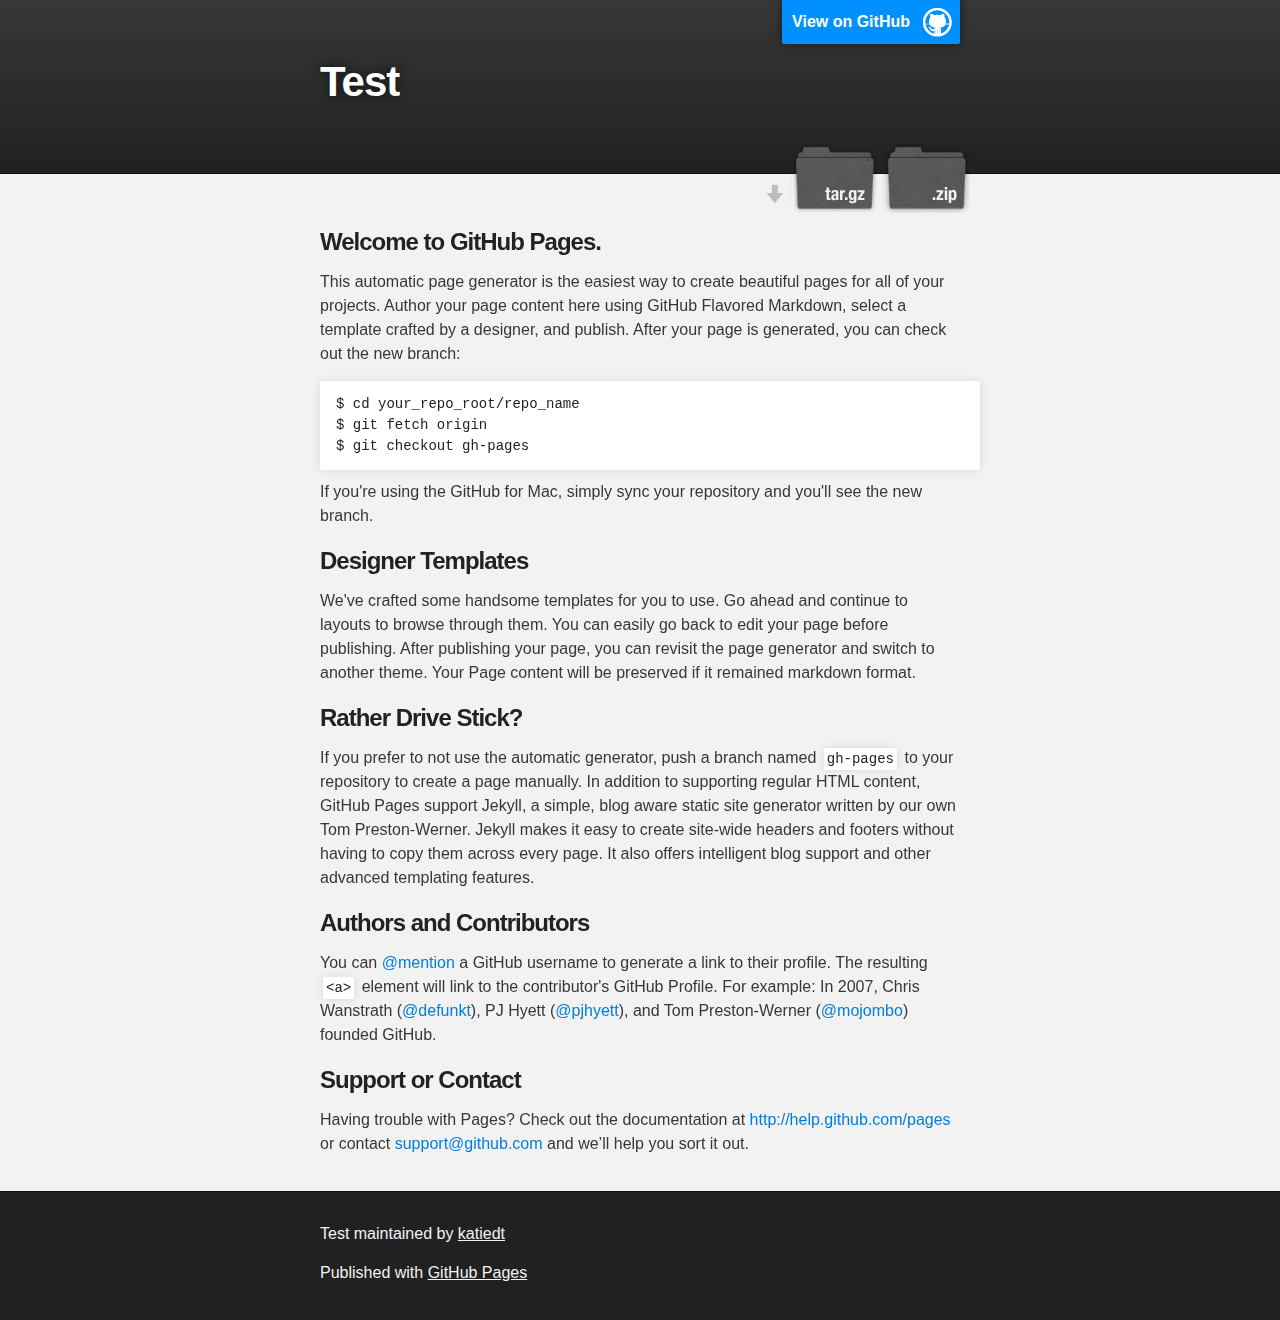
<file: index.html>
<!DOCTYPE html>
<html>

  <head>
    <meta charset='utf-8' />
    <meta http-equiv="X-UA-Compatible" content="chrome=1" />
    <meta name="description" content="Test : " />

    <link rel="stylesheet" type="text/css" media="screen" href="stylesheets/stylesheet.css">

    <title>Test</title>
  </head>

  <body>

    <!-- HEADER -->
    <div id="header_wrap" class="outer">
        <header class="inner">
          <a id="forkme_banner" href="https://github.com/katiedt/test">View on GitHub</a>

          <h1 id="project_title">Test</h1>
          <h2 id="project_tagline"></h2>

            <section id="downloads">
              <a class="zip_download_link" href="https://github.com/katiedt/test/zipball/master">Download this project as a .zip file</a>
              <a class="tar_download_link" href="https://github.com/katiedt/test/tarball/master">Download this project as a tar.gz file</a>
            </section>
        </header>
    </div>

    <!-- MAIN CONTENT -->
    <div id="main_content_wrap" class="outer">
      <section id="main_content" class="inner">
        <h3>
<a name="welcome-to-github-pages" class="anchor" href="#welcome-to-github-pages"><span class="octicon octicon-link"></span></a>Welcome to GitHub Pages.</h3>

<p>This automatic page generator is the easiest way to create beautiful pages for all of your projects. Author your page content here using GitHub Flavored Markdown, select a template crafted by a designer, and publish. After your page is generated, you can check out the new branch:</p>

<pre><code>$ cd your_repo_root/repo_name
$ git fetch origin
$ git checkout gh-pages
</code></pre>

<p>If you're using the GitHub for Mac, simply sync your repository and you'll see the new branch.</p>

<h3>
<a name="designer-templates" class="anchor" href="#designer-templates"><span class="octicon octicon-link"></span></a>Designer Templates</h3>

<p>We've crafted some handsome templates for you to use. Go ahead and continue to layouts to browse through them. You can easily go back to edit your page before publishing. After publishing your page, you can revisit the page generator and switch to another theme. Your Page content will be preserved if it remained markdown format.</p>

<h3>
<a name="rather-drive-stick" class="anchor" href="#rather-drive-stick"><span class="octicon octicon-link"></span></a>Rather Drive Stick?</h3>

<p>If you prefer to not use the automatic generator, push a branch named <code>gh-pages</code> to your repository to create a page manually. In addition to supporting regular HTML content, GitHub Pages support Jekyll, a simple, blog aware static site generator written by our own Tom Preston-Werner. Jekyll makes it easy to create site-wide headers and footers without having to copy them across every page. It also offers intelligent blog support and other advanced templating features.</p>

<h3>
<a name="authors-and-contributors" class="anchor" href="#authors-and-contributors"><span class="octicon octicon-link"></span></a>Authors and Contributors</h3>

<p>You can <a href="https://github.com/blog/821" class="user-mention">@mention</a> a GitHub username to generate a link to their profile. The resulting <code>&lt;a&gt;</code> element will link to the contributor's GitHub Profile. For example: In 2007, Chris Wanstrath (<a href="https://github.com/defunkt" class="user-mention">@defunkt</a>), PJ Hyett (<a href="https://github.com/pjhyett" class="user-mention">@pjhyett</a>), and Tom Preston-Werner (<a href="https://github.com/mojombo" class="user-mention">@mojombo</a>) founded GitHub.</p>

<h3>
<a name="support-or-contact" class="anchor" href="#support-or-contact"><span class="octicon octicon-link"></span></a>Support or Contact</h3>

<p>Having trouble with Pages? Check out the documentation at <a href="http://help.github.com/pages">http://help.github.com/pages</a> or contact <a href="mailto:support@github.com">support@github.com</a> and we’ll help you sort it out.</p>
      </section>
    </div>

    <!-- FOOTER  -->
    <div id="footer_wrap" class="outer">
      <footer class="inner">
        <p class="copyright">Test maintained by <a href="https://github.com/katiedt">katiedt</a></p>
        <p>Published with <a href="http://pages.github.com">GitHub Pages</a></p>
      </footer>
    </div>

    

  </body>
</html>
</file>
<file: stylesheets/stylesheet.css>
/*******************************************************************************
Slate Theme for GitHub Pages
by Jason Costello, @jsncostello
*******************************************************************************/

@import url(pygment_trac.css);

/*******************************************************************************
MeyerWeb Reset
*******************************************************************************/

html, body, div, span, applet, object, iframe,
h1, h2, h3, h4, h5, h6, p, blockquote, pre,
a, abbr, acronym, address, big, cite, code,
del, dfn, em, img, ins, kbd, q, s, samp,
small, strike, strong, sub, sup, tt, var,
b, u, i, center,
dl, dt, dd, ol, ul, li,
fieldset, form, label, legend,
table, caption, tbody, tfoot, thead, tr, th, td,
article, aside, canvas, details, embed,
figure, figcaption, footer, header, hgroup,
menu, nav, output, ruby, section, summary,
time, mark, audio, video {
  margin: 0;
  padding: 0;
  border: 0;
  font: inherit;
  vertical-align: baseline;
}

/* HTML5 display-role reset for older browsers */
article, aside, details, figcaption, figure,
footer, header, hgroup, menu, nav, section {
  display: block;
}

ol, ul {
  list-style: none;
}

table {
  border-collapse: collapse;
  border-spacing: 0;
}

/*******************************************************************************
Theme Styles
*******************************************************************************/

body {
  box-sizing: border-box;
  color:#373737;
  background: #212121;
  font-size: 16px;
  font-family: 'Myriad Pro', Calibri, Helvetica, Arial, sans-serif;
  line-height: 1.5;
  -webkit-font-smoothing: antialiased;
}

h1, h2, h3, h4, h5, h6 {
  margin: 10px 0;
  font-weight: 700;
  color:#222222;
  font-family: 'Lucida Grande', 'Calibri', Helvetica, Arial, sans-serif;
  letter-spacing: -1px;
}

h1 {
  font-size: 36px;
  font-weight: 700;
}

h2 {
  padding-bottom: 10px;
  font-size: 32px;
  background: url('../images/bg_hr.png') repeat-x bottom;
}

h3 {
  font-size: 24px;
}

h4 {
  font-size: 21px;
}

h5 {
  font-size: 18px;
}

h6 {
  font-size: 16px;
}

p {
  margin: 10px 0 15px 0;
}

footer p {
  color: #f2f2f2;
}

a {
  text-decoration: none;
  color: #007edf;
  text-shadow: none;

  transition: color 0.5s ease;
  transition: text-shadow 0.5s ease;
  -webkit-transition: color 0.5s ease;
  -webkit-transition: text-shadow 0.5s ease;
  -moz-transition: color 0.5s ease;
  -moz-transition: text-shadow 0.5s ease;
  -o-transition: color 0.5s ease;
  -o-transition: text-shadow 0.5s ease;
  -ms-transition: color 0.5s ease;
  -ms-transition: text-shadow 0.5s ease;
}

a:hover, a:focus {text-decoration: underline;}

footer a {
  color: #F2F2F2;
  text-decoration: underline;
}

em {
  font-style: italic;
}

strong {
  font-weight: bold;
}

img {
  position: relative;
  margin: 0 auto;
  max-width: 739px;
  padding: 5px;
  margin: 10px 0 10px 0;
  border: 1px solid #ebebeb;

  box-shadow: 0 0 5px #ebebeb;
  -webkit-box-shadow: 0 0 5px #ebebeb;
  -moz-box-shadow: 0 0 5px #ebebeb;
  -o-box-shadow: 0 0 5px #ebebeb;
  -ms-box-shadow: 0 0 5px #ebebeb;
}

p img {
  display: inline;
  margin: 0;
  padding: 0;
  vertical-align: middle;
  text-align: center;
  border: none;
}

pre, code {
  width: 100%;
  color: #222;
  background-color: #fff;

  font-family: Monaco, "Bitstream Vera Sans Mono", "Lucida Console", Terminal, monospace;
  font-size: 14px;

  border-radius: 2px;
  -moz-border-radius: 2px;
  -webkit-border-radius: 2px;
}

pre {
  width: 100%;
  padding: 10px;
  box-shadow: 0 0 10px rgba(0,0,0,.1);
  overflow: auto;
}

code {
  padding: 3px;
  margin: 0 3px;
  box-shadow: 0 0 10px rgba(0,0,0,.1);
}

pre code {
  display: block;
  box-shadow: none;
}

blockquote {
  color: #666;
  margin-bottom: 20px;
  padding: 0 0 0 20px;
  border-left: 3px solid #bbb;
}


ul, ol, dl {
  margin-bottom: 15px
}

ul {
  list-style: inside;
  padding-left: 20px;
}

ol {
  list-style: decimal inside;
  padding-left: 20px;
}

dl dt {
  font-weight: bold;
}

dl dd {
  padding-left: 20px;
  font-style: italic;
}

dl p {
  padding-left: 20px;
  font-style: italic;
}

hr {
  height: 1px;
  margin-bottom: 5px;
  border: none;
  background: url('../images/bg_hr.png') repeat-x center;
}

table {
  border: 1px solid #373737;
  margin-bottom: 20px;
  text-align: left;
 }

th {
  font-family: 'Lucida Grande', 'Helvetica Neue', Helvetica, Arial, sans-serif;
  padding: 10px;
  background: #373737;
  color: #fff;
 }

td {
  padding: 10px;
  border: 1px solid #373737;
 }

form {
  background: #f2f2f2;
  padding: 20px;
}

/*******************************************************************************
Full-Width Styles
*******************************************************************************/

.outer {
  width: 100%;
}

.inner {
  position: relative;
  max-width: 640px;
  padding: 20px 10px;
  margin: 0 auto;
}

#forkme_banner {
  display: block;
  position: absolute;
  top:0;
  right: 10px;
  z-index: 10;
  padding: 10px 50px 10px 10px;
  color: #fff;
  background: url('../images/blacktocat.png') #0090ff no-repeat 95% 50%;
  font-weight: 700;
  box-shadow: 0 0 10px rgba(0,0,0,.5);
  border-bottom-left-radius: 2px;
  border-bottom-right-radius: 2px;
}

#header_wrap {
  background: #212121;
  background: -moz-linear-gradient(top, #373737, #212121);
  background: -webkit-linear-gradient(top, #373737, #212121);
  background: -ms-linear-gradient(top, #373737, #212121);
  background: -o-linear-gradient(top, #373737, #212121);
  background: linear-gradient(top, #373737, #212121);
}

#header_wrap .inner {
  padding: 50px 10px 30px 10px;
}

#project_title {
  margin: 0;
  color: #fff;
  font-size: 42px;
  font-weight: 700;
  text-shadow: #111 0px 0px 10px;
}

#project_tagline {
  color: #fff;
  font-size: 24px;
  font-weight: 300;
  background: none;
  text-shadow: #111 0px 0px 10px;
}

#downloads {
  position: absolute;
  width: 210px;
  z-index: 10;
  bottom: -40px;
  right: 0;
  height: 70px;
  background: url('../images/icon_download.png') no-repeat 0% 90%;
}

.zip_download_link {
  display: block;
  float: right;
  width: 90px;
  height:70px;
  text-indent: -5000px;
  overflow: hidden;
  background: url(../images/sprite_download.png) no-repeat bottom left;
}

.tar_download_link {
  display: block;
  float: right;
  width: 90px;
  height:70px;
  text-indent: -5000px;
  overflow: hidden;
  background: url(../images/sprite_download.png) no-repeat bottom right;
  margin-left: 10px;
}

.zip_download_link:hover {
  background: url(../images/sprite_download.png) no-repeat top left;
}

.tar_download_link:hover {
  background: url(../images/sprite_download.png) no-repeat top right;
}

#main_content_wrap {
  background: #f2f2f2;
  border-top: 1px solid #111;
  border-bottom: 1px solid #111;
}

#main_content {
  padding-top: 40px;
}

#footer_wrap {
  background: #212121;
}



/*******************************************************************************
Small Device Styles
*******************************************************************************/

@media screen and (max-width: 480px) {
  body {
    font-size:14px;
  }

  #downloads {
    display: none;
  }

  .inner {
    min-width: 320px;
    max-width: 480px;
  }

  #project_title {
  font-size: 32px;
  }

  h1 {
    font-size: 28px;
  }

  h2 {
    font-size: 24px;
  }

  h3 {
    font-size: 21px;
  }

  h4 {
    font-size: 18px;
  }

  h5 {
    font-size: 14px;
  }

  h6 {
    font-size: 12px;
  }

  code, pre {
    min-width: 320px;
    max-width: 480px;
    font-size: 11px;
  }

}
</file>
